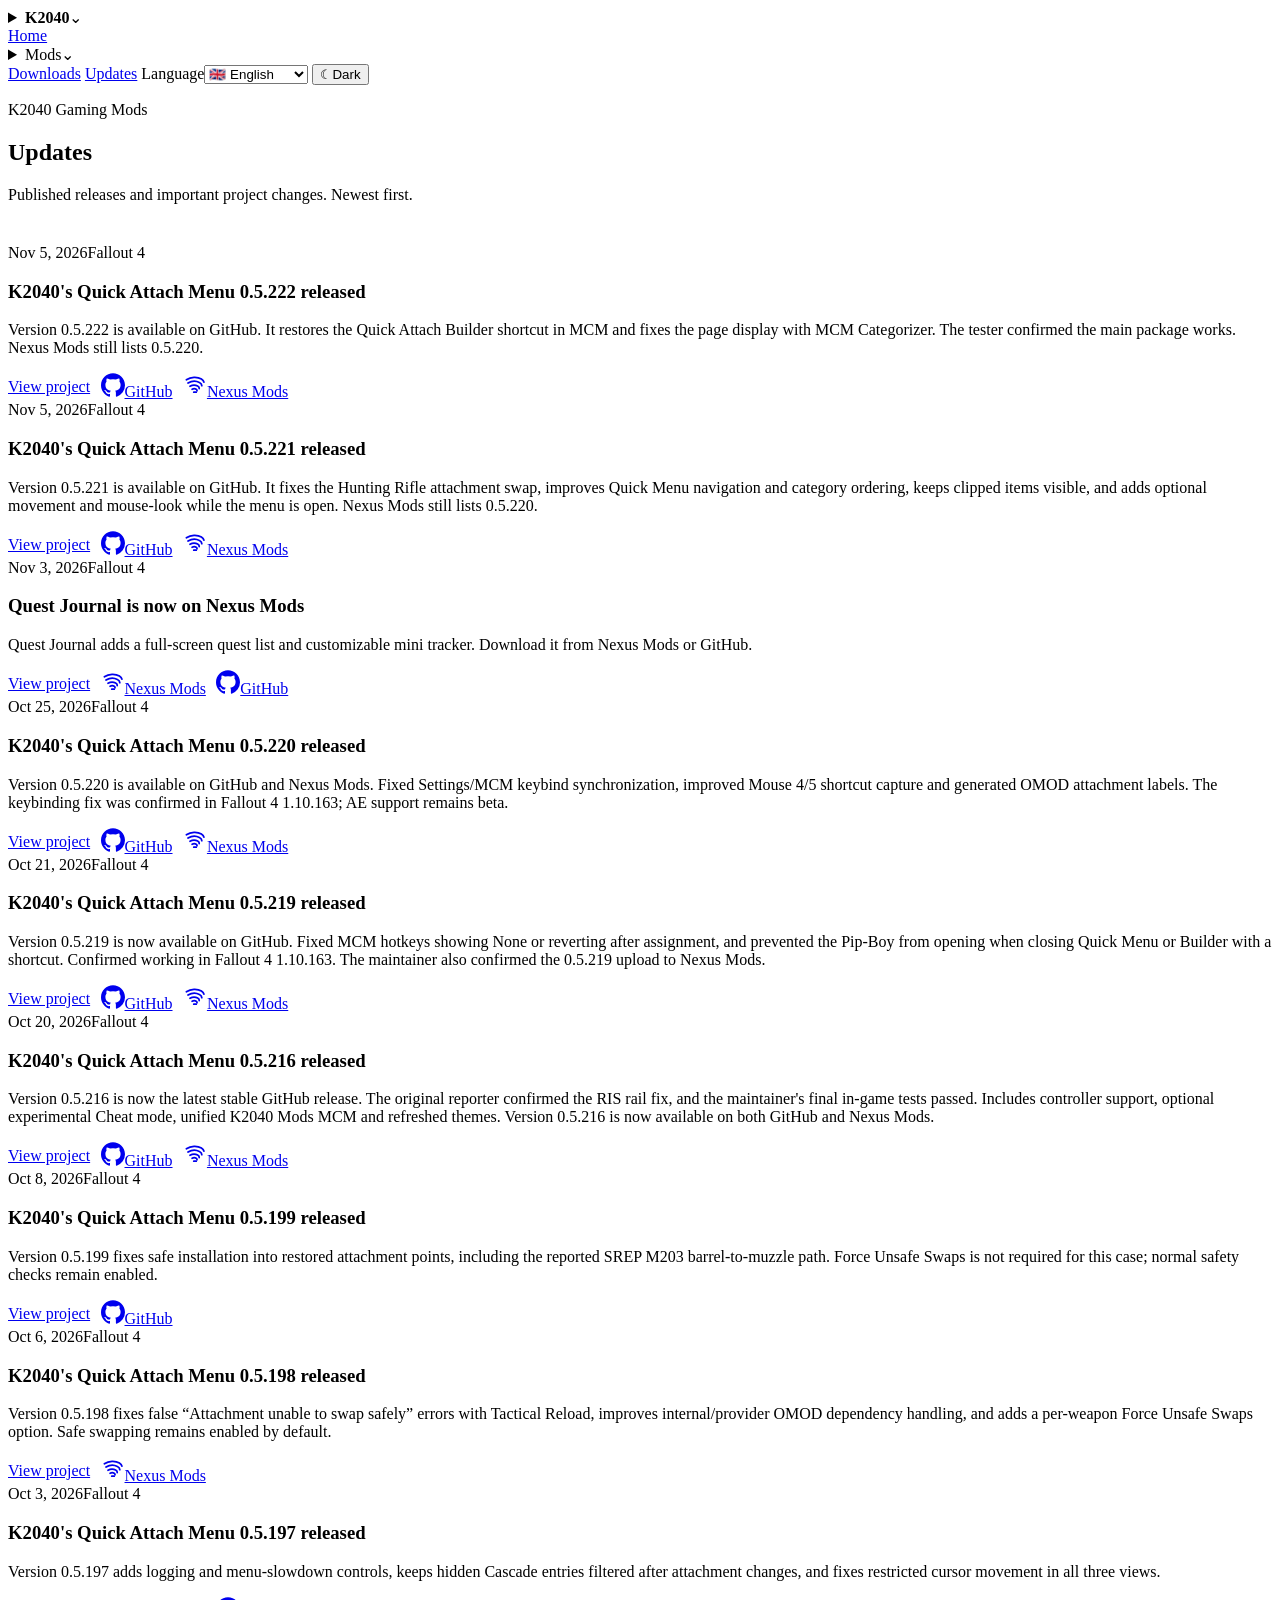
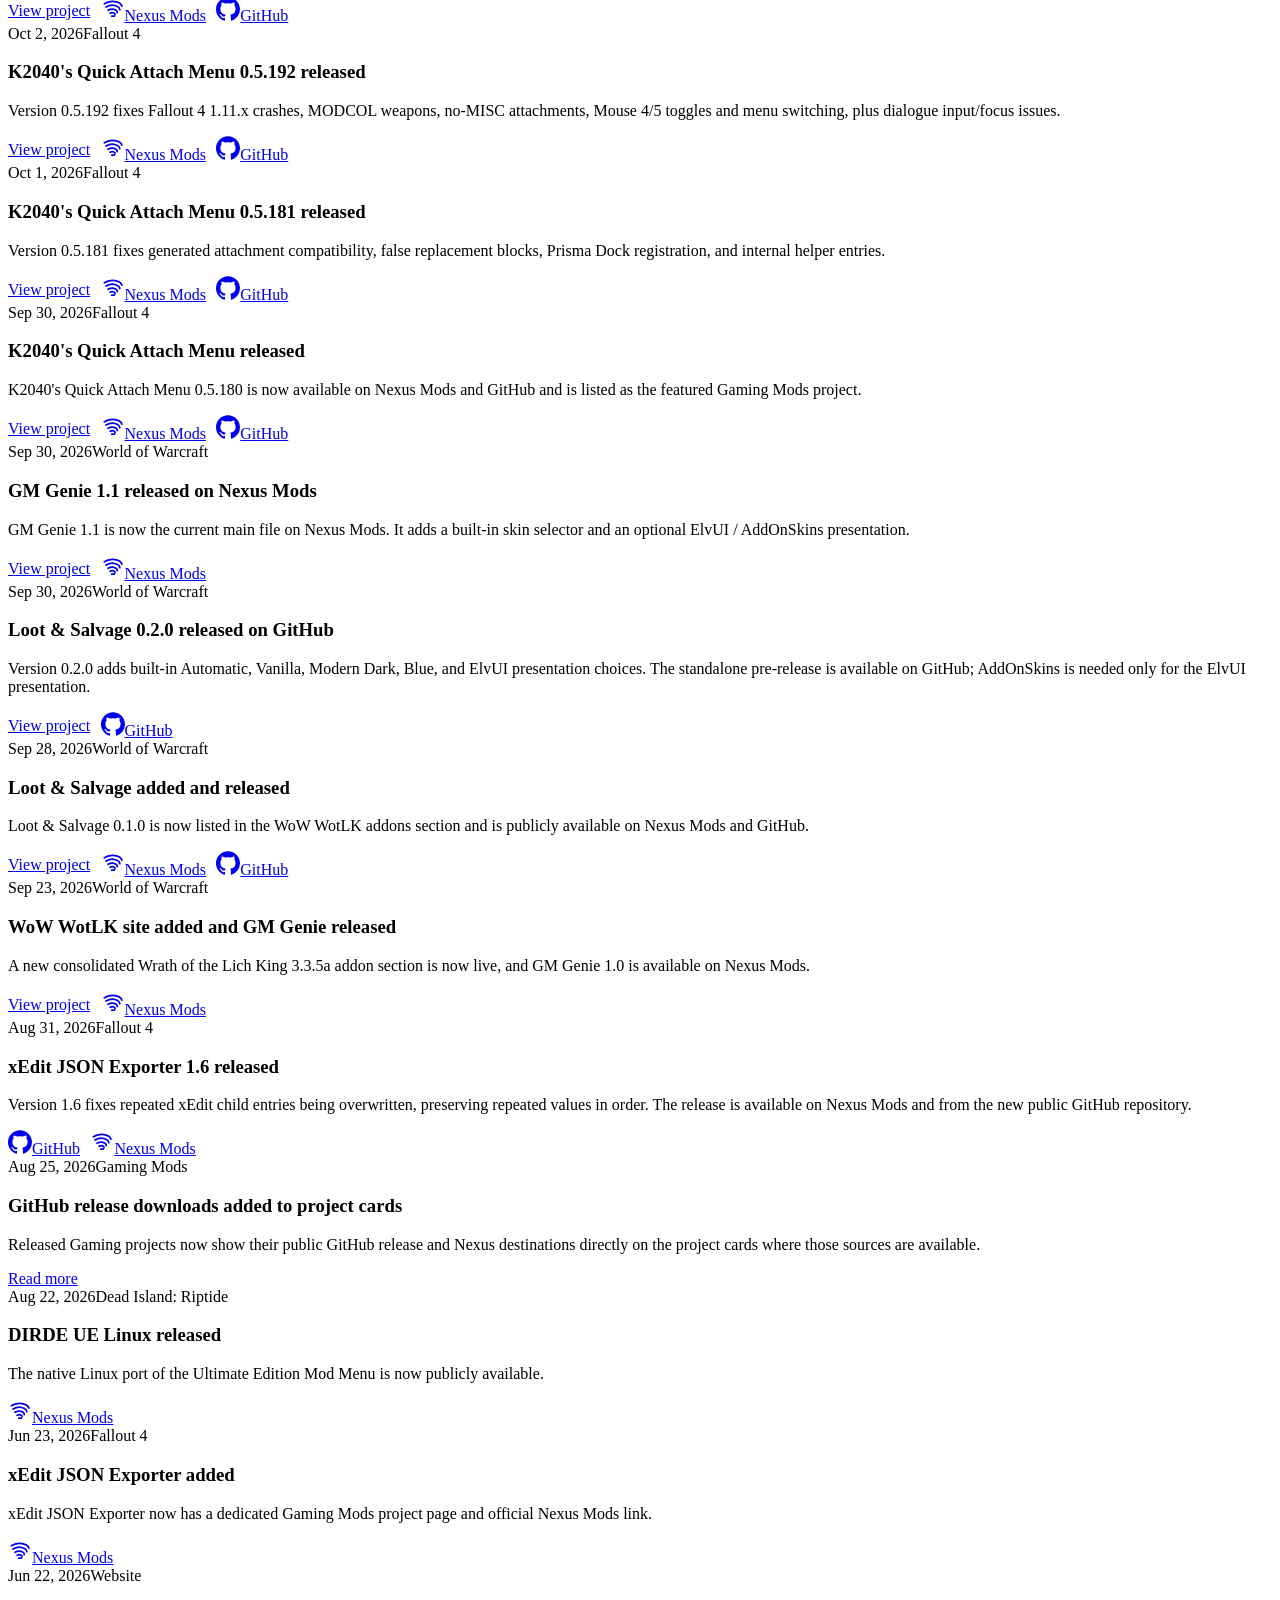
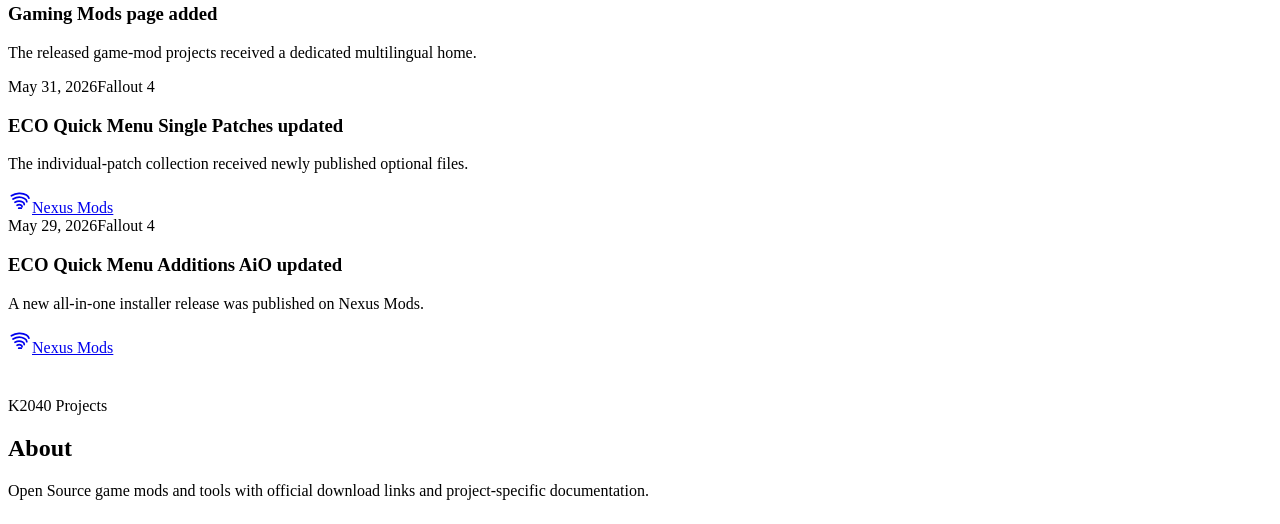
<file: updates/index.html>
<!doctype html>
<html lang="en">
<head>
  <meta charset="utf-8">
  <meta name="viewport" content="width=device-width, initial-scale=1">
  <meta name="description" content="Published updates for K2040 Gaming Mods projects.">
  <meta name="color-scheme" content="light dark">
  <title>Updates · K2040 Gaming Mods</title>

  <link rel="stylesheet" href="../styles.css?v=20260909navclean2">
  <link rel="stylesheet" href="https://kamui2040.github.io/shared-ui.css?v=20260913nav2">
  <link rel="stylesheet" href="https://kamui2040.github.io/shared/k2040-chrome.css?v=20260910library1">
  <link rel="stylesheet" href="../mobile-navigation.css?v=20260909navclean2">
  <link rel="stylesheet" href="../redesign.css?v=20260926cards1">
  <link rel="stylesheet" href="../external-link-icons.css?v=20260828qa2">

  <script src="../translations.js?v=20260930qam1"></script>
  <script src="2026.js?v=20261106quickattach222mcm1"></script>
  <script src="../updates-data.js?v=20260828cleanup1"></script>
  <script src="../site.js?v=20260831links1"></script>
  <script defer src="../external-link-icons.js?v=20260828qa2"></script>
  <script defer src="https://kamui2040.github.io/shared/k2040-chrome.js?v=20260910library1"></script>
</head>
<body class="updates-page" data-k2040-site="gaming" data-page-title-key="pages.updates.metaTitle" data-page-description-key="pages.updates.metaDescription">
  <div class="page-shell">
    <header class="site-header">
      <div class="site-brand">
        <details class="menu global-menu" data-global-menu>
          <summary aria-label="K2040 navigation" data-i18n-aria-label="global.menuLabel"><strong>K2040</strong><span class="menu-caret" aria-hidden="true">⌄</span></summary>
          <div class="menu-panel global-menu-panel">
            <details class="global-menu-item" data-global-menu-item><summary><span data-i18n="global.home">Home</span><span class="global-menu-item-arrow" aria-hidden="true">›</span></summary><nav class="global-menu-submenu" aria-label="Home"><a href="https://kamui2040.github.io/" data-i18n="global.home">Home</a><a href="https://kamui2040.github.io/#projects" data-i18n="global.projectAreas">Project Areas</a><a href="https://kamui2040.github.io/#news" data-i18n="global.news">News</a><a href="https://kamui2040.github.io/#about" data-i18n="global.about">About</a></nav></details>
            <details class="global-menu-item" data-global-menu-item><summary><span data-i18n="global.android">Android Projects</span><span class="global-menu-item-arrow" aria-hidden="true">›</span></summary><nav class="global-menu-submenu" aria-label="Android Projects"><a href="https://kamui2040.github.io/K2040-Android-Releases/" data-i18n="global.androidHome">Android Home</a><a href="https://kamui2040.github.io/K2040-Android-Releases/#apps" data-i18n="global.apps">Apps</a><a href="https://kamui2040.github.io/K2040-Android-Releases/#updates" data-i18n="global.updates">Updates</a><a href="https://kamui2040.github.io/K2040-Android-Releases/#about" data-i18n="global.about">About</a></nav></details>
            <details class="global-menu-item" data-global-menu-item><summary><span data-i18n="global.gaming">Gaming Mods</span><span class="global-menu-item-arrow" aria-hidden="true">›</span></summary><nav class="global-menu-submenu" aria-label="Gaming Mods"><a href="/K2040-Gaming-Mods/" data-i18n="global.modsHome">Mods Home</a><a href="/K2040-Gaming-Mods/#projects" data-i18n="global.modProjects">Mod Projects</a><a href="/K2040-Gaming-Mods/#updates" data-i18n="global.updates">Updates</a><a href="/K2040-Gaming-Mods/#about" data-i18n="global.about">About</a></nav></details>
          </div>
        </details>
        <a class="site-brand-section nav-home" data-k2040-site-home href="/K2040-Gaming-Mods/"><span data-i18n="global.home">Home</span></a>
      </div>

      <nav class="site-nav" aria-label="Gaming Mods">
        <details class="menu project-menu" data-global-menu>
          <summary aria-label="Browse projects" data-i18n-aria-label="nav.browseProjects"><span>Mods</span><span class="menu-caret" aria-hidden="true">⌄</span></summary>
          <div class="menu-panel global-menu-panel">
            <p class="project-menu-label" data-i18n="nav.games">Games</p>
            <details class="global-menu-item project-menu-item" data-global-menu-item>
              <summary><span>Dead Island: Riptide DE</span><span class="global-menu-item-arrow" aria-hidden="true">›</span></summary>
              <nav class="global-menu-submenu" aria-label="Dead Island: Riptide DE">
                <a href="../projects/project.html?project=dirde-ue-linux"><strong>DIRDE UE Linux</strong><small data-i18n="menu.dirdeDescription">Ultimate Edition Mod Menu · Linux</small></a>
              </nav>
            </details>
            <details class="global-menu-item project-menu-item" data-global-menu-item>
              <summary><span>Fallout 4</span><span class="global-menu-item-arrow" aria-hidden="true">›</span></summary>
              <nav class="global-menu-submenu" aria-label="Fallout 4">
                <a href="../projects/project.html?project=quick-attach-menu"><strong>K2040's Quick Attach Menu</strong><small data-i18n="menu.quickAttachDescription">In-game weapon attachment menu</small></a>
                <a href="../projects/project.html?project=eco-quick-menu-additions"><strong>ECO Quick Menu Additions</strong><small data-i18n="menu.ecoDescription">AiO installer and individual patches</small></a>
                <a href="../projects/project.html?project=xedit-json-exporter"><strong>xEdit JSON Exporter</strong><small data-i18n="menu.xeditDescription">FO4Edit export utility</small></a>
              </nav>
            </details>
          </div>
        </details>
        <a class="nav-link nav-downloads" href="../index.html#projects" data-i18n="nav.downloads">Downloads</a>
        <a class="nav-link nav-updates" href="../index.html#updates" data-i18n="nav.updates">Updates</a>
        <label class="nav-language-control"><span class="visually-hidden" data-i18n="controls.language">Language</span><select class="nav-language-select" data-language-select aria-label="Language" data-i18n-aria-label="controls.language"><option value="en">🇬🇧 English</option><option value="de">🇩🇪 Deutsch</option><option value="pt-PT">🇵🇹 Português</option><option value="es">🇪🇸 Español</option><option value="fr">🇫🇷 Français</option></select></label>
        <button class="theme-toggle" type="button" data-theme-toggle aria-pressed="false" aria-label="Switch to dark theme"><span class="theme-toggle-icon" aria-hidden="true">☾</span><span data-theme-label>Dark</span></button>
      </nav>
    </header>

    <main>
      <section class="content-section" id="updates"><div class="section-heading"><p class="eyebrow" data-i18n="pages.updates.eyebrow">K2040 Gaming Mods</p><h1 data-i18n="pages.updates.title">Updates</h1><p class="lead" data-i18n="pages.updates.description">Published releases and important project changes. Newest first.</p></div></section>
      <section class="content-section update-archive"><div class="update-list" data-update-list></div></section>
      <section class="content-section about-section" id="about"><div class="section-heading"><p class="eyebrow" data-i18n="landing.aboutEyebrow">K2040 Projects</p><h2 data-i18n="landing.aboutTitle">About</h2><p data-i18n="landing.aboutDescription">Open Source game mods and tools with official download links and project-specific documentation.</p></div></section>
    </main>

    <footer data-k2040-footer></footer>
  </div>
</body>
</html>
</file>
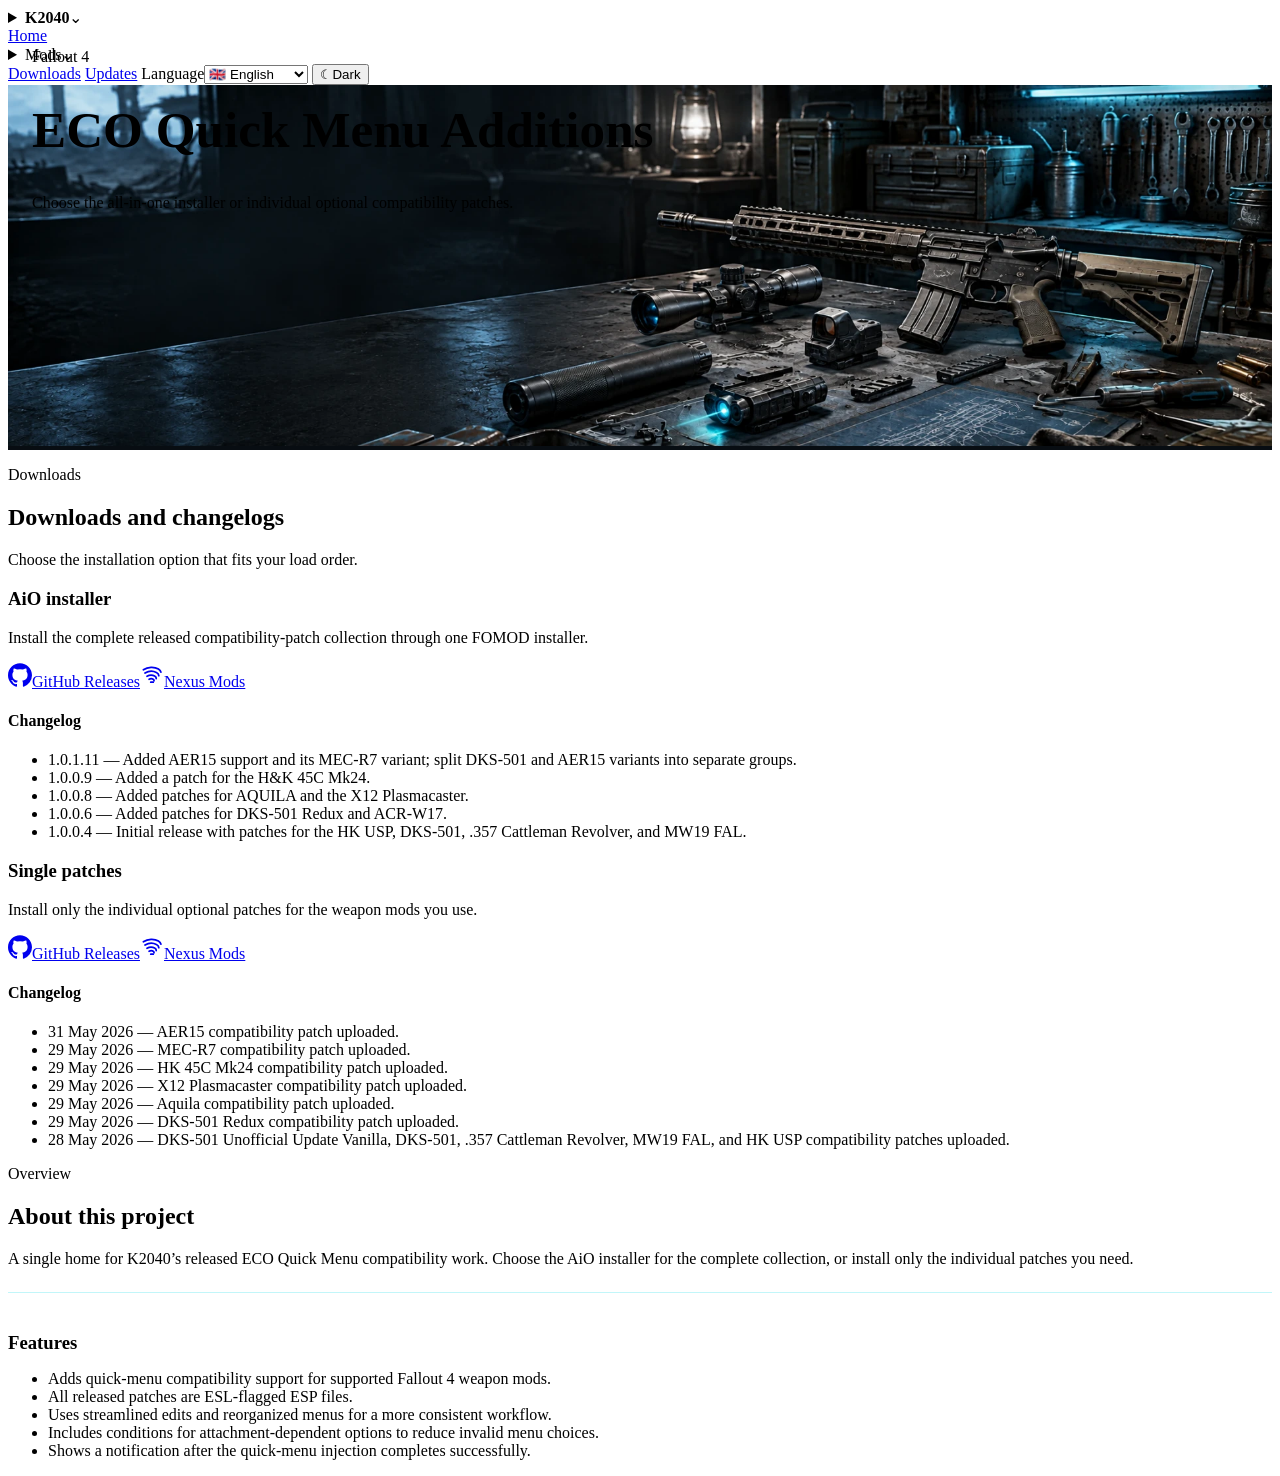
<file: projects/project.html>
<!doctype html>
<html lang="en">
<head>
  <meta charset="utf-8">
  <meta name="viewport" content="width=device-width, initial-scale=1">
  <meta name="color-scheme" content="light dark">
  <title>K2040 Gaming Mods</title>

  <link rel="stylesheet" href="../styles.css?v=20260909navclean2">
  <link rel="stylesheet" href="https://kamui2040.github.io/shared-ui.css?v=20260913nav2">
  <link rel="stylesheet" href="https://kamui2040.github.io/shared/k2040-chrome.css?v=20260910library1">
  <link rel="stylesheet" href="../mobile-navigation.css?v=20260909navclean2">
  <link rel="stylesheet" href="../redesign.css?v=20260926cards1">
  <link rel="stylesheet" href="project-detail-layout.css?v=20261103questgallery3">
  <link rel="stylesheet" href="../external-link-icons.css?v=20260828qa2">

  <script src="../translations.js?v=20260930qam1"></script>
  <script src="project-data.js?v=20261106quickattach222mcm1"></script>
  <script src="project-translations.js?v=20261106quickattach222mcm1"></script>
  <script src="project-page.js?v=20261103questgallery1"></script>
  <script src="../site.js?v=20260828qa4"></script>
  <script defer src="../external-link-icons.js?v=20260828qa2"></script>
  <script defer src="https://kamui2040.github.io/shared/k2040-chrome.js?v=20260910library1"></script>
</head>
<body class="project-detail-page" data-k2040-site="gaming">
  <div class="page-shell">
    <header class="site-header">
      <div class="site-brand">
        <details class="menu global-menu" data-global-menu>
          <summary aria-label="K2040 navigation" data-i18n-aria-label="global.menuLabel"><strong>K2040</strong><span class="menu-caret" aria-hidden="true">⌄</span></summary>
          <div class="menu-panel global-menu-panel">
            <details class="global-menu-item" data-global-menu-item><summary><span data-i18n="global.home">Home</span><span class="global-menu-item-arrow" aria-hidden="true">›</span></summary><nav class="global-menu-submenu" aria-label="Home"><a href="https://kamui2040.github.io/" data-i18n="global.home">Home</a><a href="https://kamui2040.github.io/#projects" data-i18n="global.projectAreas">Project Areas</a><a href="https://kamui2040.github.io/#news" data-i18n="global.news">News</a><a href="https://kamui2040.github.io/#about" data-i18n="global.about">About</a></nav></details>
            <details class="global-menu-item" data-global-menu-item><summary><span data-i18n="global.android">Android Projects</span><span class="global-menu-item-arrow" aria-hidden="true">›</span></summary><nav class="global-menu-submenu" aria-label="Android Projects"><a href="https://kamui2040.github.io/K2040-Android-Releases/" data-i18n="global.androidHome">Android Home</a><a href="https://kamui2040.github.io/K2040-Android-Releases/#apps" data-i18n="global.apps">Apps</a><a href="https://kamui2040.github.io/K2040-Android-Releases/#updates" data-i18n="global.updates">Updates</a><a href="https://kamui2040.github.io/K2040-Android-Releases/#about" data-i18n="global.about">About</a></nav></details>
            <details class="global-menu-item" data-global-menu-item><summary><span data-i18n="global.gaming">Gaming Mods</span><span class="global-menu-item-arrow" aria-hidden="true">›</span></summary><nav class="global-menu-submenu" aria-label="Gaming Mods"><a href="/K2040-Gaming-Mods/" data-i18n="global.modsHome">Mods Home</a><a href="/K2040-Gaming-Mods/#projects" data-i18n="global.modProjects">Mod Projects</a><a href="/K2040-Gaming-Mods/#updates" data-i18n="global.updates">Updates</a><a href="/K2040-Gaming-Mods/#about" data-i18n="global.about">About</a></nav></details>
          </div>
        </details>
        <a class="site-brand-section nav-home" data-k2040-site-home href="/K2040-Gaming-Mods/"><span data-i18n="global.home">Home</span></a>
      </div>

      <nav class="site-nav" aria-label="Gaming Mods">
        <details class="menu project-menu" data-global-menu>
          <summary aria-label="Browse projects" data-i18n-aria-label="nav.browseProjects"><span>Mods</span><span class="menu-caret" aria-hidden="true">⌄</span></summary>
          <div class="menu-panel global-menu-panel">
            <p class="project-menu-label" data-i18n="nav.games">Games</p>
            <details class="global-menu-item project-menu-item" data-global-menu-item>
              <summary><span>Dead Island: Riptide DE</span><span class="global-menu-item-arrow" aria-hidden="true">›</span></summary>
              <nav class="global-menu-submenu" aria-label="Dead Island: Riptide DE">
                <a href="project.html?project=dirde-ue-linux"><strong>DIRDE UE Linux</strong><small data-i18n="menu.dirdeDescription">Ultimate Edition Mod Menu · Linux</small></a>
              </nav>
            </details>
            <details class="global-menu-item project-menu-item" data-global-menu-item>
              <summary><span>Fallout 4</span><span class="global-menu-item-arrow" aria-hidden="true">›</span></summary>
              <nav class="global-menu-submenu" aria-label="Fallout 4">
                <a href="project.html?project=quick-attach-menu"><strong>K2040's Quick Attach Menu</strong><small data-i18n="menu.quickAttachDescription">In-game weapon attachment menu</small></a>
                <a href="project.html?project=eco-quick-menu-additions"><strong>ECO Quick Menu Additions</strong><small data-i18n="menu.ecoDescription">AiO installer and individual patches</small></a>
                <a href="project.html?project=xedit-json-exporter"><strong>xEdit JSON Exporter</strong><small data-i18n="menu.xeditDescription">FO4Edit export utility</small></a>
              </nav>
            </details>
            <details class="global-menu-item project-menu-item" data-global-menu-item>
              <summary><span>World of Warcraft: WotLK</span><span class="global-menu-item-arrow" aria-hidden="true">›</span></summary>
              <nav class="global-menu-submenu" aria-label="World of Warcraft: Wrath of the Lich King">
                <a href="wow-wotlk.html"><strong>WoW WotLK Addons</strong><small data-i18n="wotlk.menuDescription">Wrath of the Lich King 3.3.5a addons</small></a>
              </nav>
            </details>
          </div>
        </details>
        <a class="nav-link nav-downloads" href="#project-downloads" data-project-downloads-nav data-i18n="nav.downloads">Downloads</a>
        <a class="nav-link nav-updates" href="../index.html#updates" data-i18n="nav.updates">Updates</a>
        <label class="nav-language-control"><span class="visually-hidden" data-i18n="controls.language">Language</span><select class="nav-language-select" data-language-select aria-label="Language" data-i18n-aria-label="controls.language"><option value="en">🇬🇧 English</option><option value="de">🇩🇪 Deutsch</option><option value="pt-PT">🇵🇹 Português</option><option value="es">🇪🇸 Español</option><option value="fr">🇫🇷 Français</option></select></label>
        <button class="theme-toggle" type="button" data-theme-toggle aria-pressed="false" aria-label="Switch to dark theme"><span class="theme-toggle-icon" aria-hidden="true">☾</span><span data-theme-label>Dark</span></button>
      </nav>
    </header>

    <main>
      <header class="project-detail-hero"><div class="project-detail-art" data-project-hero-art></div><div class="project-detail-copy"><p class="eyebrow" data-project-game></p><h1 data-project-title></h1><p data-project-description></p></div></header>

      <section class="content-section" id="project-downloads" data-project-downloads-section>
        <div class="section-heading"><p class="eyebrow" data-i18n="nav.downloads">Downloads</p><h2 data-i18n="detail.downloadsChangelogs">Downloads and changelogs</h2><p data-i18n="detail.chooseOptionDescription">Choose the installation option that fits your load order.</p></div>
        <div class="project-single-release" data-project-single-release><article class="project-variant project-release-block"><div class="featured-project-actions" data-project-links></div><h4 data-i18n="detail.changelogTitle">Changelog</h4><ul class="detail-list" data-project-changelog></ul></article></div>
        <div class="project-variant-grid" hidden data-project-variants></div>
      </section>

      <section class="content-section project-screenshots" hidden data-project-screenshots aria-labelledby="project-screenshots-title"><div class="section-heading"><p class="eyebrow" data-i18n="detail.galleryEyebrow">Gallery</p><h2 id="project-screenshots-title" data-i18n="detail.screenshotsTitle">Screenshots</h2><p data-i18n="detail.screenshotsDescription">Project screenshots and interface previews.</p></div><div class="screenshot-grid" data-screenshot-grid></div></section>

      <section class="content-section project-about-features"><div class="section-heading"><p class="eyebrow" data-i18n="detail.overviewEyebrow">Overview</p><h2 data-i18n="detail.aboutTitle">About this project</h2><p data-project-overview></p></div><div class="project-features-block" hidden data-project-features-section><h3 data-i18n="detail.featuresTitle">Features</h3><ul class="detail-list" data-project-features></ul></div></section>
    </main>

    <footer data-k2040-footer></footer>
  </div>
</body>
</html>
</file>
<file: styles.css>
/*
 * K2040 Gaming base.
 * Main owns the shared visual baseline, navigation system, responsive rules,
 * and frame geometry. Gaming-specific layout stays local.
 */
@import url("https://kamui2040.github.io/styles.css?v=20260828gamingclean1");
@import url("https://kamui2040.github.io/navigation.css?v=20260828gamingclean1");
@import url("https://kamui2040.github.io/responsive.css?v=20260909navclean2");
</file>
<file: mobile-navigation.css>
/* Gaming-only mobile navigation placement. Shared navigation visuals come from Main. */

@media (max-width: 760px) {
  body[data-k2040-site="gaming"] .site-header {
    position: relative;
    z-index: 50;
    display: grid;
    min-height: 0;
    grid-template-columns: repeat(12, minmax(0, 1fr));
    grid-template-rows: auto auto;
    align-items: center;
    gap: .18rem;
    margin-bottom: 1.25rem;
    padding: .32rem .38rem;
  }

  body[data-k2040-site="gaming"] .site-brand,
  body[data-k2040-site="gaming"] .site-nav {
    display: contents;
  }

  body[data-k2040-site="gaming"] .site-header .global-menu {
    grid-row: 1;
    grid-column: 1 / span 3;
    min-width: 0;
  }

  body[data-k2040-site="gaming"] .site-header .site-brand-section.nav-home {
    grid-row: 1;
    grid-column: 4 / span 3;
    width: 100%;
    min-width: 0;
  }

  body[data-k2040-site="gaming"] .site-header .nav-language-control {
    grid-row: 1;
    grid-column: 7 / span 3;
    position: relative;
    overflow: hidden;
  }

  body[data-k2040-site="gaming"] .site-header .theme-toggle {
    grid-row: 1;
    grid-column: 10 / span 3;
  }

  body[data-k2040-site="gaming"] .site-header .site-nav > .project-menu {
    grid-row: 2;
    grid-column: 1 / span 4;
  }

  body[data-k2040-site="gaming"] .site-header .site-nav > .nav-downloads {
    grid-row: 2;
    grid-column: 5 / span 4;
  }

  body[data-k2040-site="gaming"] .site-header .site-nav > .nav-updates {
    grid-row: 2;
    grid-column: 9 / span 4;
  }

  body[data-k2040-site="gaming"] .site-header .global-menu > summary,
  body[data-k2040-site="gaming"] .site-header .site-brand-section.nav-home,
  body[data-k2040-site="gaming"] .site-header .site-nav > .nav-link,
  body[data-k2040-site="gaming"] .site-header .site-nav > .nav-language-control,
  body[data-k2040-site="gaming"] .site-header .site-nav > .theme-toggle,
  body[data-k2040-site="gaming"] .site-header .site-nav > .menu > summary {
    width: 100%;
    min-width: 0;
    min-height: 36px;
    margin: 0;
    gap: .18rem;
    padding: .28rem .18rem;
    font-size: clamp(.68rem, 2.9vw, .8rem);
    line-height: 1.05;
  }

  body[data-k2040-site="gaming"] .site-header .global-menu > summary,
  body[data-k2040-site="gaming"] .site-header .site-brand-section.nav-home,
  body[data-k2040-site="gaming"] .site-header .site-nav > .menu > summary {
    justify-content: center;
  }

  body[data-k2040-site="gaming"] .site-header .global-menu > summary > strong,
  body[data-k2040-site="gaming"] .site-header .theme-toggle [data-theme-label] {
    display: none;
  }

  body[data-k2040-site="gaming"] .site-header .site-brand-section.nav-home > span {
    position: absolute;
    width: 1px;
    height: 1px;
    padding: 0;
    margin: -1px;
    overflow: hidden;
    border: 0;
    clip: rect(0 0 0 0);
    white-space: nowrap;
  }

  body[data-k2040-site="gaming"] .site-header .menu-caret {
    font-size: .82rem;
  }

  body[data-k2040-site="gaming"] .site-header .nav-language-control {
    padding: .15rem;
  }

  body[data-k2040-site="gaming"] .site-header .nav-language-control::before {
    content: "🌐";
    font-size: .95rem;
    line-height: 1;
  }

  body[data-k2040-site="gaming"] .site-header .nav-language-select {
    position: absolute;
    inset: 0;
    width: 100%;
    height: 100%;
    max-width: none;
    padding: 0;
    opacity: 0;
    cursor: pointer;
  }

  body[data-k2040-site="gaming"] .site-header .theme-toggle {
    padding: .2rem;
  }

  body[data-k2040-site="gaming"] .site-header .theme-toggle-icon {
    width: auto;
    min-width: 1.1rem;
    font-size: 1rem;
  }

  body[data-k2040-site="gaming"] .site-header .project-menu-panel {
    width: min(320px, calc(100vw - 1rem));
  }
}
</file>
<file: redesign.css>
/* Gaming-only content layout. Shared controls, frames, and navigation visuals come from Main. */

.section-heading--split {
  display: flex;
  align-items: flex-end;
  justify-content: space-between;
  gap: 1rem;
}

.section-heading--split > div {
  min-width: 0;
}

.update-archive .update-list {
  margin-top: 0;
}

.update-actions {
  display: flex;
  flex-wrap: wrap;
  align-items: center;
  gap: .65rem;
}

.updates-page main {
  display: grid;
  gap: 1.5rem;
}

.gaming-mods-page :where(#projects, #updates, #about),
.project-detail-page #project-downloads,
.updates-page #updates {
  scroll-margin-top: 6.5rem;
}

/* The Mods menu uses the canonical global cascade for geometry and behavior.
   Gaming keeps only the richer project-link copy local. */
.project-menu-label {
  margin: .35rem .55rem .55rem;
}

.project-menu-item .global-menu-submenu a {
  display: flex;
  align-items: flex-start;
  flex-direction: column;
  gap: .2rem;
}

.project-menu-item .global-menu-submenu small {
  color: var(--k2040-nav-muted, var(--site-nav-muted));
  font-size: .78rem;
  font-weight: 600;
  line-height: 1.35;
}

@media (max-width: 760px) {
  .section-heading--split {
    align-items: stretch;
    flex-direction: column;
  }

  .section-heading--split > .text-link {
    align-self: flex-start;
  }
}

/* Visual project cards need room for localized copy and actions in narrower
   desktop/tablet layouts. Keep the fixed 4:5 presentation only when the
   viewport is wide enough for the copy panel to fit without clipping. */
@media (max-width: 1100px) {
  .gaming-mods-page .project-card--visual {
    height: auto;
    aspect-ratio: auto;
  }

  .gaming-mods-page .project-card--visual .project-card-art {
    height: auto;
    flex: 0 0 auto;
    aspect-ratio: 16 / 10;
  }

  .gaming-mods-page .project-card--visual .project-card-copy {
    height: auto;
    overflow: visible;
  }
}
</file>
<file: external-link-icons.css>
/* External platform icons only. K2040 family icons are owned by the shared chrome. */
:root {
  --k2040-icon-size: 1.5rem;
}

.external-platform-link {
  gap: .5rem;
}

.external-platform-icon {
  display: inline-flex;
  width: var(--k2040-icon-size);
  height: var(--k2040-icon-size);
  flex: 0 0 var(--k2040-icon-size);
  align-items: center;
  justify-content: center;
  color: currentColor;
}

.external-platform-icon svg {
  display: block;
  width: 100%;
  height: 100%;
}

.external-platform-label {
  min-width: 0;
}

@media (max-width: 760px) {
  .external-platform-link--icon-only-mobile {
    position: relative;
    width: 44px;
    min-width: 44px;
    padding-right: .5rem !important;
    padding-left: .5rem !important;
    gap: 0;
  }

  .external-platform-link--icon-only-mobile .external-platform-label {
    position: absolute;
    width: 1px;
    height: 1px;
    padding: 0;
    margin: -1px;
    overflow: hidden;
    border: 0;
    clip: rect(0 0 0 0);
    white-space: nowrap;
  }
}
</file>
<file: projects/project-detail-layout.css>
.project-single-release {
  margin-top: 1.5rem;
}

.project-release-block {
  width: 100%;
}

.project-release-block .featured-project-actions {
  margin-top: 0;
}

.project-about-features .project-features-block,
.project-about-features .project-about-links {
  margin-top: 1.5rem;
  padding-top: 1.25rem;
  border-top: 1px solid rgba(0, 217, 229, .24);
}

.project-about-features .project-features-block h3 {
  margin-bottom: .75rem;
  color: var(--text);
}

.project-about-links {
  display: flex;
  flex-wrap: wrap;
  gap: .65rem;
}

.project-about-links[hidden] {
  display: none;
}

/* Both DIRDE screenshot cards use the same shared frame. Firefox can round a
   stretched child one raster pixel wider on a later grid track, letting the
   opaque screenshot background cover the parent's outer right border. Keep a
   1px inline buffer inside the frame and let the shared width rule size the
   screenshot button within that protected content box. */
.project-detail-page .screenshot-grid figure {
  display: flex;
  min-width: 0;
  flex-direction: column;
  padding-inline: 1px;
}

.project-detail-page .screenshot-grid .screenshot-open {
  min-width: 0;
  flex: 1 1 auto;
}

.project-detail-page .screenshot-grid figcaption {
  margin-top: auto;
}

/* Quest Journal mixes a portrait HUD tracker with two widescreen views.
   Keep each screenshot at its natural ratio instead of stretching all three
   cards to the height of the portrait image. */
html[data-project="quest-journal"] .project-detail-page .screenshot-grid {
  display: grid;
  grid-template-columns: minmax(0, 0.72fr) minmax(0, 1.58fr);
  gap: clamp(14px, 2vw, 24px);
  align-items: start;
}

html[data-project="quest-journal"] .project-detail-page .screenshot-grid figure {
  position: relative;
  width: 100%;
  height: auto;
  min-height: 0;
  align-self: start;
  display: flex;
  flex-direction: column;
  margin: 0;
}

html[data-project="quest-journal"] .project-detail-page .screenshot-grid figure:first-child {
  grid-row: span 2;
  align-self: center;
}

html[data-project="quest-journal"] .project-detail-page .screenshot-grid .screenshot-open {
  display: flex;
  align-items: center;
  justify-content: center;
  width: 100%;
  min-height: 0;
  aspect-ratio: auto;
  flex: 0 0 auto;
  overflow: hidden;
}

html[data-project="quest-journal"] .project-detail-page .screenshot-grid .screenshot-open img {
  display: block;
  width: 100%;
  height: auto;
  max-height: none;
  aspect-ratio: auto;
  object-fit: contain;
}

html[data-project="quest-journal"] .project-detail-page .screenshot-grid figcaption {
  position: absolute;
  z-index: 2;
  top: 1px;
  right: 1px;
  left: 1px;
  margin: 0;
  padding: .65rem .8rem;
  background: linear-gradient(to bottom, rgba(3, 10, 15, .91), rgba(3, 10, 15, .72));
  color: #f4f7fa;
  font-weight: 600;
  text-shadow: 0 1px 2px rgba(0, 0, 0, .65);
  pointer-events: none;
}

@media (max-width: 760px) {
  html[data-project="quest-journal"] .project-detail-page .screenshot-grid {
    grid-template-columns: minmax(0, 1fr);
  }

  html[data-project="quest-journal"] .project-detail-page .screenshot-grid figure:first-child {
    grid-row: auto;
    width: min(100%, 360px);
    justify-self: center;
  }
}

@media (max-width: 560px) {
  .project-about-links .text-link {
    width: 100%;
    justify-content: center;
  }
}

/* Fallout 4 project pages use the shared 1920×549 workbench image as the
   frame's natural height. Keeping the artwork in normal flow lets the shared
   K2040 frame wrap all four edges without fighting an imposed aspect box. */
.project-detail-page .project-detail-hero--fallout-4 {
  min-height: 0;
  background: #080d12;
}

.project-detail-page .project-detail-hero--fallout-4 .project-detail-art {
  position: relative;
  inset: auto;
  min-height: 0;
}

.project-detail-page .project-detail-hero--fallout-4 .project-detail-art img {
  width: 100%;
  height: auto;
  object-fit: cover;
  object-position: center;
}

@media (min-width: 761px) {
  .project-detail-page .project-detail-hero--fallout-4 .project-detail-copy {
    position: absolute;
    inset: 0 auto 0 0;
    width: 58%;
    min-height: 0;
    max-width: none;
    padding: clamp(1.25rem, 3vw, 2rem);
  }

  .project-detail-page .project-detail-hero--fallout-4 .project-detail-copy h1 {
    font-size: clamp(2rem, 4.4vw, 3.2rem);
  }
}

@media (max-width: 760px) {
  .project-detail-page .project-detail-hero--fallout-4 .project-detail-art {
    aspect-ratio: auto;
  }
}
</file>
